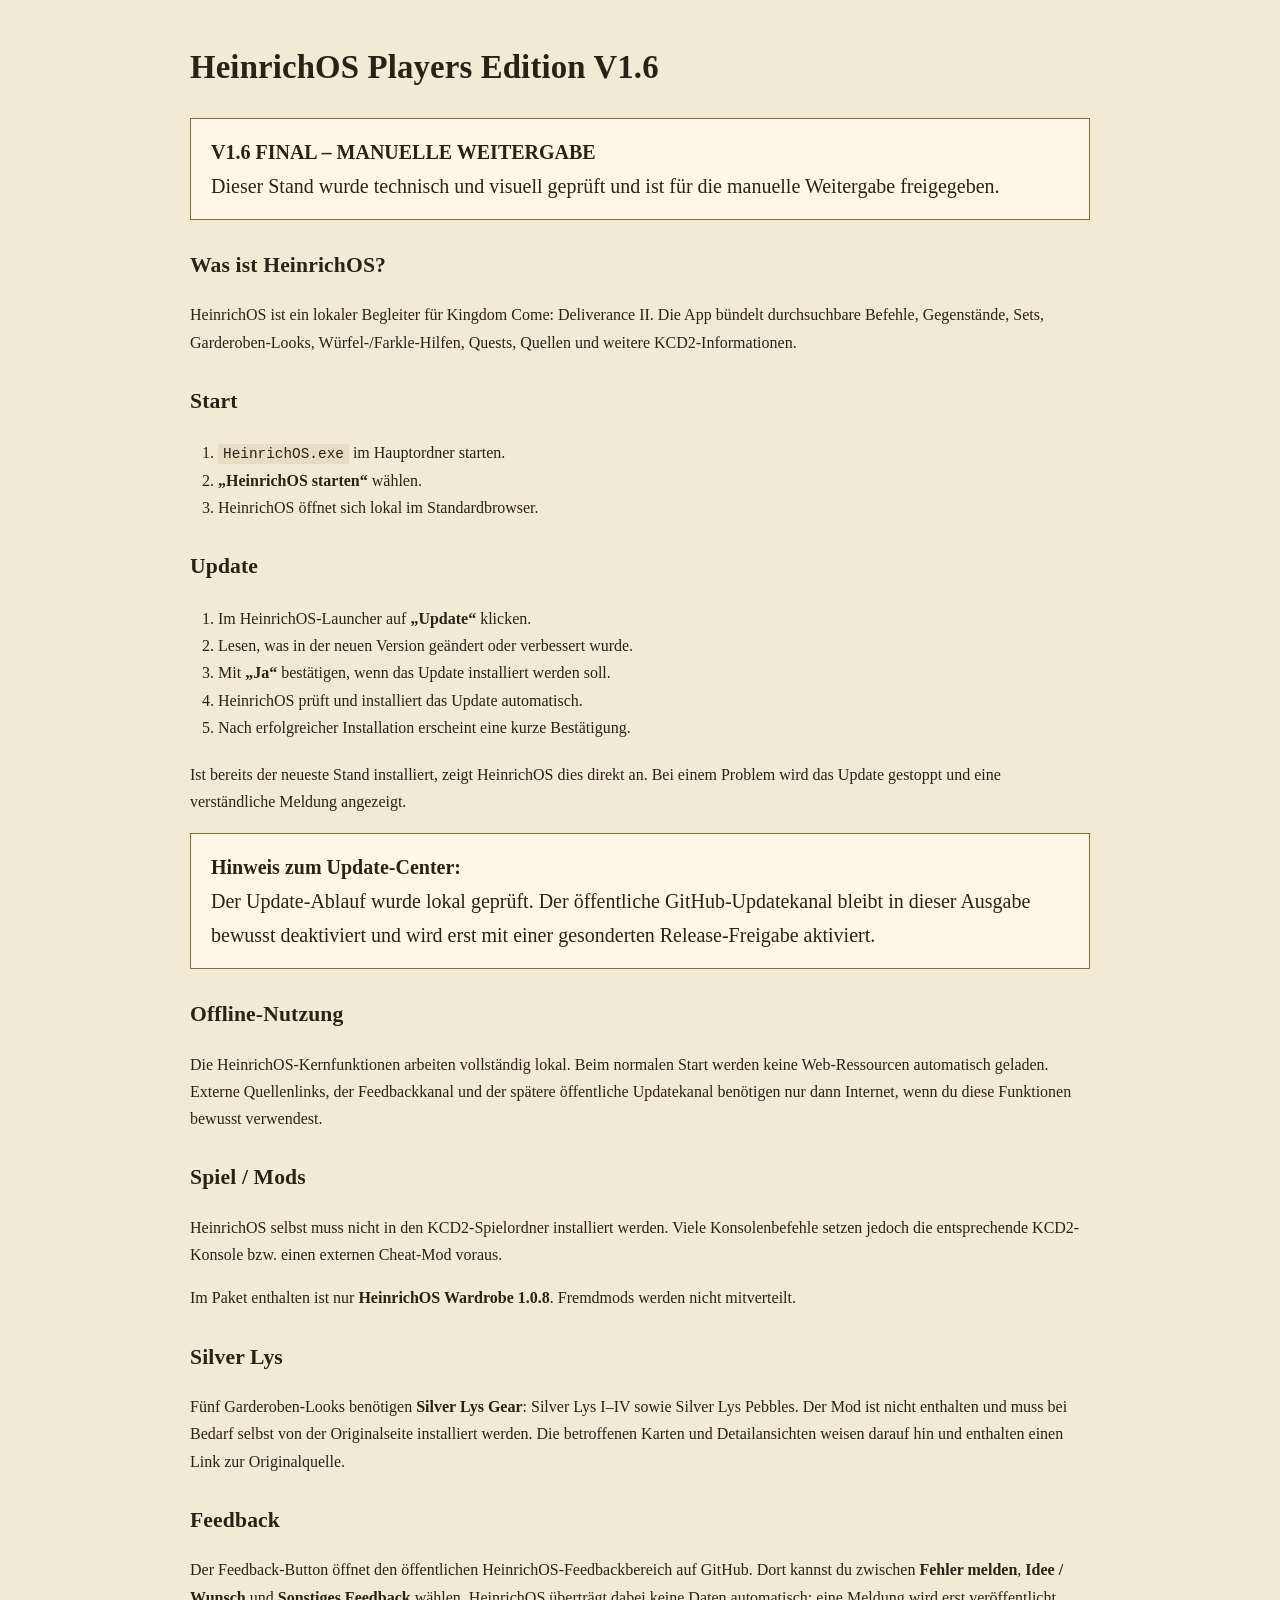
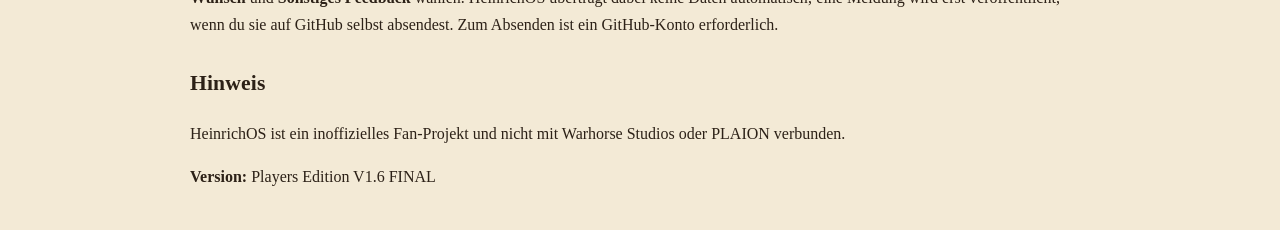
<file: release-source/HOS_SYSTEM/DOKUMENTATION/README_PUBLIC.html>
<!doctype html>
<html lang="de">
<head>
<meta charset="utf-8">
<title>HeinrichOS Players Edition V1.6 – Anleitung</title>
<style>
body{font-family:"Palatino Linotype","Book Antiqua",Georgia,serif;max-width:900px;margin:40px auto;padding:0 24px;font-size:20px;line-height:1.70;background:#f3ead6;color:#2c2117}
h1,h2{font-family:Georgia,"Times New Roman",serif;letter-spacing:.15px}
h1{font-size:2.05rem}
h2{font-size:1.35rem;margin-top:1.25em}
p,li{font-size:1rem}
.box{padding:16px 20px;border:1px solid #8b6a3d;background:#fff8e8;margin:18px 0}
code{font-family:Consolas,"Courier New",monospace;font-size:.9em;background:#e7dcc4;padding:2px 5px}
ol{padding-left:28px}
</style>
</head>
<body>
<h1>HeinrichOS Players Edition V1.6</h1>

<div class="box"><b>V1.6 FINAL – MANUELLE WEITERGABE</b><br>
Dieser Stand wurde technisch und visuell geprüft und ist für die manuelle Weitergabe freigegeben.</div>

<h2>Was ist HeinrichOS?</h2>
<p>HeinrichOS ist ein lokaler Begleiter für Kingdom Come: Deliverance II. Die App bündelt durchsuchbare Befehle, Gegenstände, Sets, Garderoben-Looks, Würfel-/Farkle-Hilfen, Quests, Quellen und weitere KCD2-Informationen.</p>

<h2>Start</h2>
<ol>
<li><code>HeinrichOS.exe</code> im Hauptordner starten.</li>
<li><b>„HeinrichOS starten“</b> wählen.</li>
<li>HeinrichOS öffnet sich lokal im Standardbrowser.</li>
</ol>

<h2>Update</h2>
<ol>
<li>Im HeinrichOS-Launcher auf <b>„Update“</b> klicken.</li>
<li>Lesen, was in der neuen Version geändert oder verbessert wurde.</li>
<li>Mit <b>„Ja“</b> bestätigen, wenn das Update installiert werden soll.</li>
<li>HeinrichOS prüft und installiert das Update automatisch.</li>
<li>Nach erfolgreicher Installation erscheint eine kurze Bestätigung.</li>
</ol>
<p>Ist bereits der neueste Stand installiert, zeigt HeinrichOS dies direkt an. Bei einem Problem wird das Update gestoppt und eine verständliche Meldung angezeigt.</p>

<div class="box"><b>Hinweis zum Update-Center:</b><br>
Der Update-Ablauf wurde lokal geprüft. Der öffentliche GitHub-Updatekanal bleibt in dieser Ausgabe bewusst deaktiviert und wird erst mit einer gesonderten Release-Freigabe aktiviert.</div>

<h2>Offline-Nutzung</h2>
<p>Die HeinrichOS-Kernfunktionen arbeiten vollständig lokal. Beim normalen Start werden keine Web-Ressourcen automatisch geladen. Externe Quellenlinks, der Feedbackkanal und der spätere öffentliche Updatekanal benötigen nur dann Internet, wenn du diese Funktionen bewusst verwendest.</p>

<h2>Spiel / Mods</h2>
<p>HeinrichOS selbst muss nicht in den KCD2-Spielordner installiert werden. Viele Konsolenbefehle setzen jedoch die entsprechende KCD2-Konsole bzw. einen externen Cheat-Mod voraus.</p>
<p>Im Paket enthalten ist nur <b>HeinrichOS Wardrobe 1.0.8</b>. Fremdmods werden nicht mitverteilt.</p>

<h2>Silver Lys</h2>
<p>Fünf Garderoben-Looks benötigen <b>Silver Lys Gear</b>: Silver Lys I–IV sowie Silver Lys Pebbles. Der Mod ist nicht enthalten und muss bei Bedarf selbst von der Originalseite installiert werden. Die betroffenen Karten und Detailansichten weisen darauf hin und enthalten einen Link zur Originalquelle.</p>

<h2>Feedback</h2>
<p>Der Feedback-Button öffnet den öffentlichen HeinrichOS-Feedbackbereich auf GitHub. Dort kannst du zwischen <b>Fehler melden</b>, <b>Idee / Wunsch</b> und <b>Sonstiges Feedback</b> wählen. HeinrichOS überträgt dabei keine Daten automatisch; eine Meldung wird erst veröffentlicht, wenn du sie auf GitHub selbst absendest. Zum Absenden ist ein GitHub-Konto erforderlich.</p>

<h2>Hinweis</h2>
<p>HeinrichOS ist ein inoffizielles Fan-Projekt und nicht mit Warhorse Studios oder PLAION verbunden.</p>

<p><b>Version:</b> Players Edition V1.6 FINAL</p>
</body>
</html>
</file>
